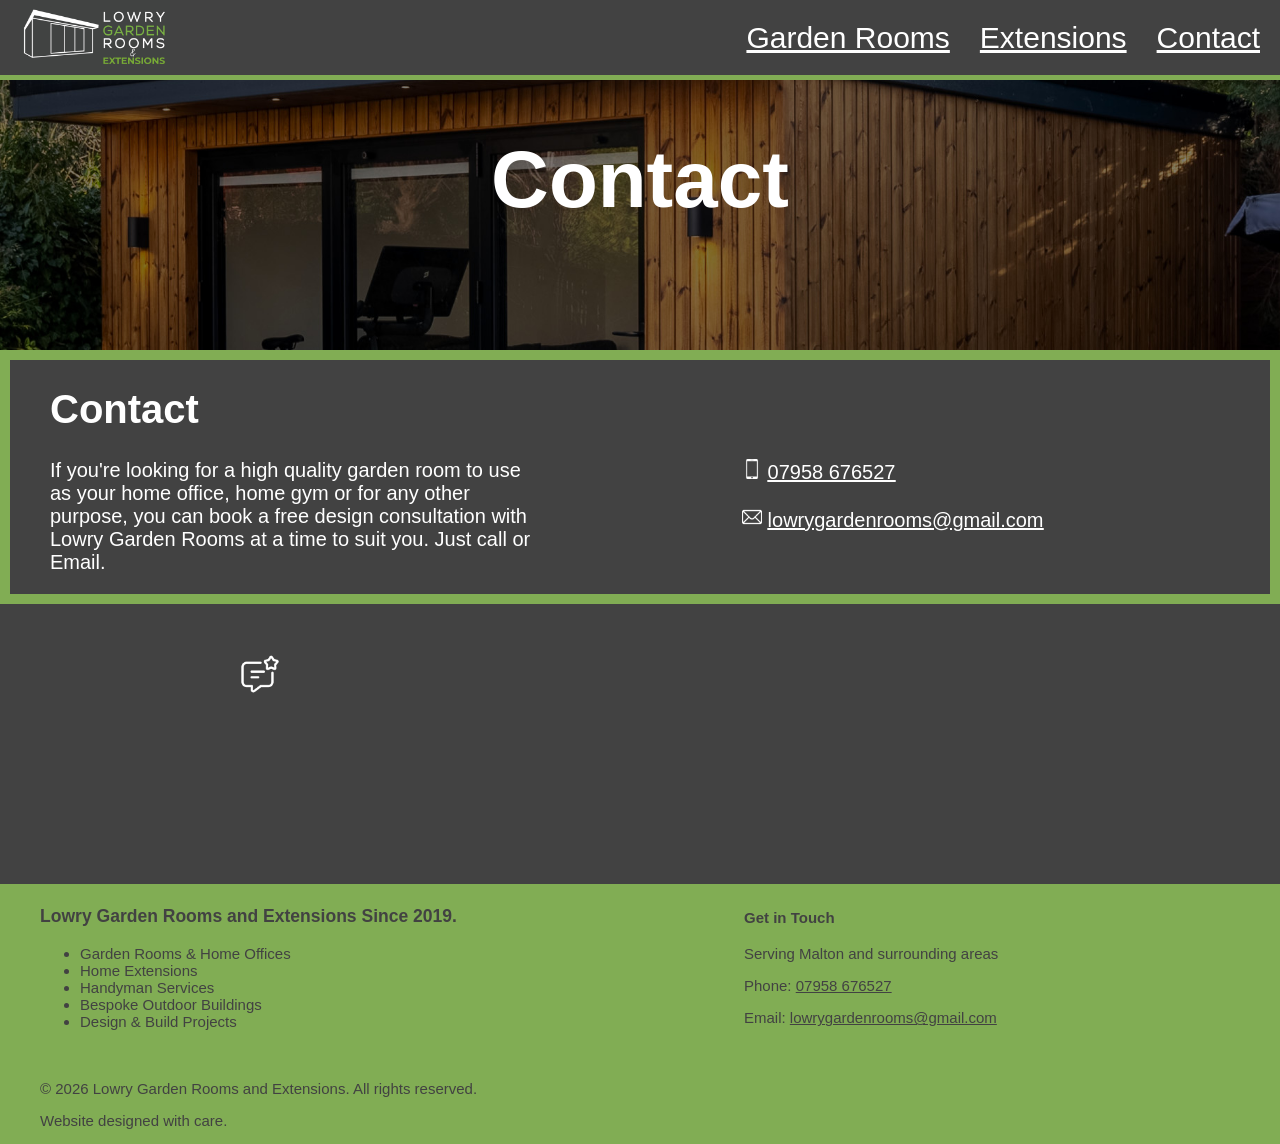
<file: contacts.html>
<!DOCTYPE html>
<html>
    <title>Lowry Garden Rooms and Extensions</title>
    <link rel="icon" type="image/x-icon" href="tabIcon.png"> 
<head>
  <link rel="stylesheet" href="header.css">
  <link rel="stylesheet" href="main.css">
  <link rel="stylesheet" href="reviews.css">
  <link rel="stylesheet" href="extensions.css">
  <link rel="stylesheet" href="contacts.css">

  <style>
    body {
      margin: 0;
      padding-top: 0px; /* prevents content from hiding behind header */
    }
  </style>
</head>
<body>
    <div class="header">
        <a href="index.html"><img src="logo3.png" alt="Logo"></a>
        <span class="headText">
            <span><a href="gardenRooms.html">Garden Rooms</a></span>
            <span><a href="extensions.html">Extensions</a></span>
            <span><a href="contacts.html">Contact</a></span>
        </span>
    </div>

    <div class="background5">
        <div class="contactBannerText">
            <h1>Contact</h1>
        </div>
    </div>
     <div class="contacts clearfix">
        <h1>Contact</h1>
        <div class="contactsLeft">
            If you're looking for a high quality garden room to use as your home office, home gym or for any
            other purpose, you can book a free design consultation with Lowry Garden Rooms at a time to
            suit you. Just call or Email.
        </div>

        <div class="contactsRight">
            <img src="phoneIcon.png" width="20px" height="20px" class="iconImage">  <u><a href="tel:07958 676527">07958 676527</a></u>
            <br> <br>
            <img src="mailIcon.png" width="20px" height="20px" class="iconImage">  <u><a href="mailto:lowrygardenrooms@gmail.com">lowrygardenrooms@gmail.com</a></u>
            <br> <br>
        </div>
    </div>
    </div>
    
    <section class="reviews">
        <img src="reviewIcon.png" height="40px" width="40px" class="iconImage">
        <div class="review">"We can highly recommend Lowry Garden Rooms."<br><span class="name">— Richard Lukey</span></div>
        <div class="review">"The tradesmen Luke has picked to work with are a testament to his high quality."<br><span class="name">— Andy Stevens</span></div>
        <div class="review">"A reliable company with a good work ethic. Excellent quality."<br><span class="name">— Barbara Howard</span></div>
    </section>

</body>
<footer class="site-footer">
    <div class="clearfix">
    <div class="contactsLeft">
      <h3>Lowry Garden Rooms and Extensions Since 2019.</h3>
      <ul>
        <li>Garden Rooms & Home Offices</li>
        <li>Home Extensions</li>
        <li>Handyman Services</li>
        <li>Bespoke Outdoor Buildings</li>
        <li>Design & Build Projects</li>
      </ul>
    </div>

    <div class="contactsRight">
      <h4>Get in Touch</h4>
      <p>Serving Malton and surrounding areas</p>
      <p>Phone: <a href="tel:07958 676527">07958 676527</a></p>
      <p>Email: <a href="mailto:lowrygardenrooms@gmail.com">lowrygardenrooms@gmail.com</a></p>
    </div>
    </div>
    <div class="footer-bottom">
        <p>&copy; 2026 Lowry Garden Rooms and Extensions. All rights reserved.</p>
        <p>Website designed with care.</p>

    </div>


</footer>

</html>
</file>
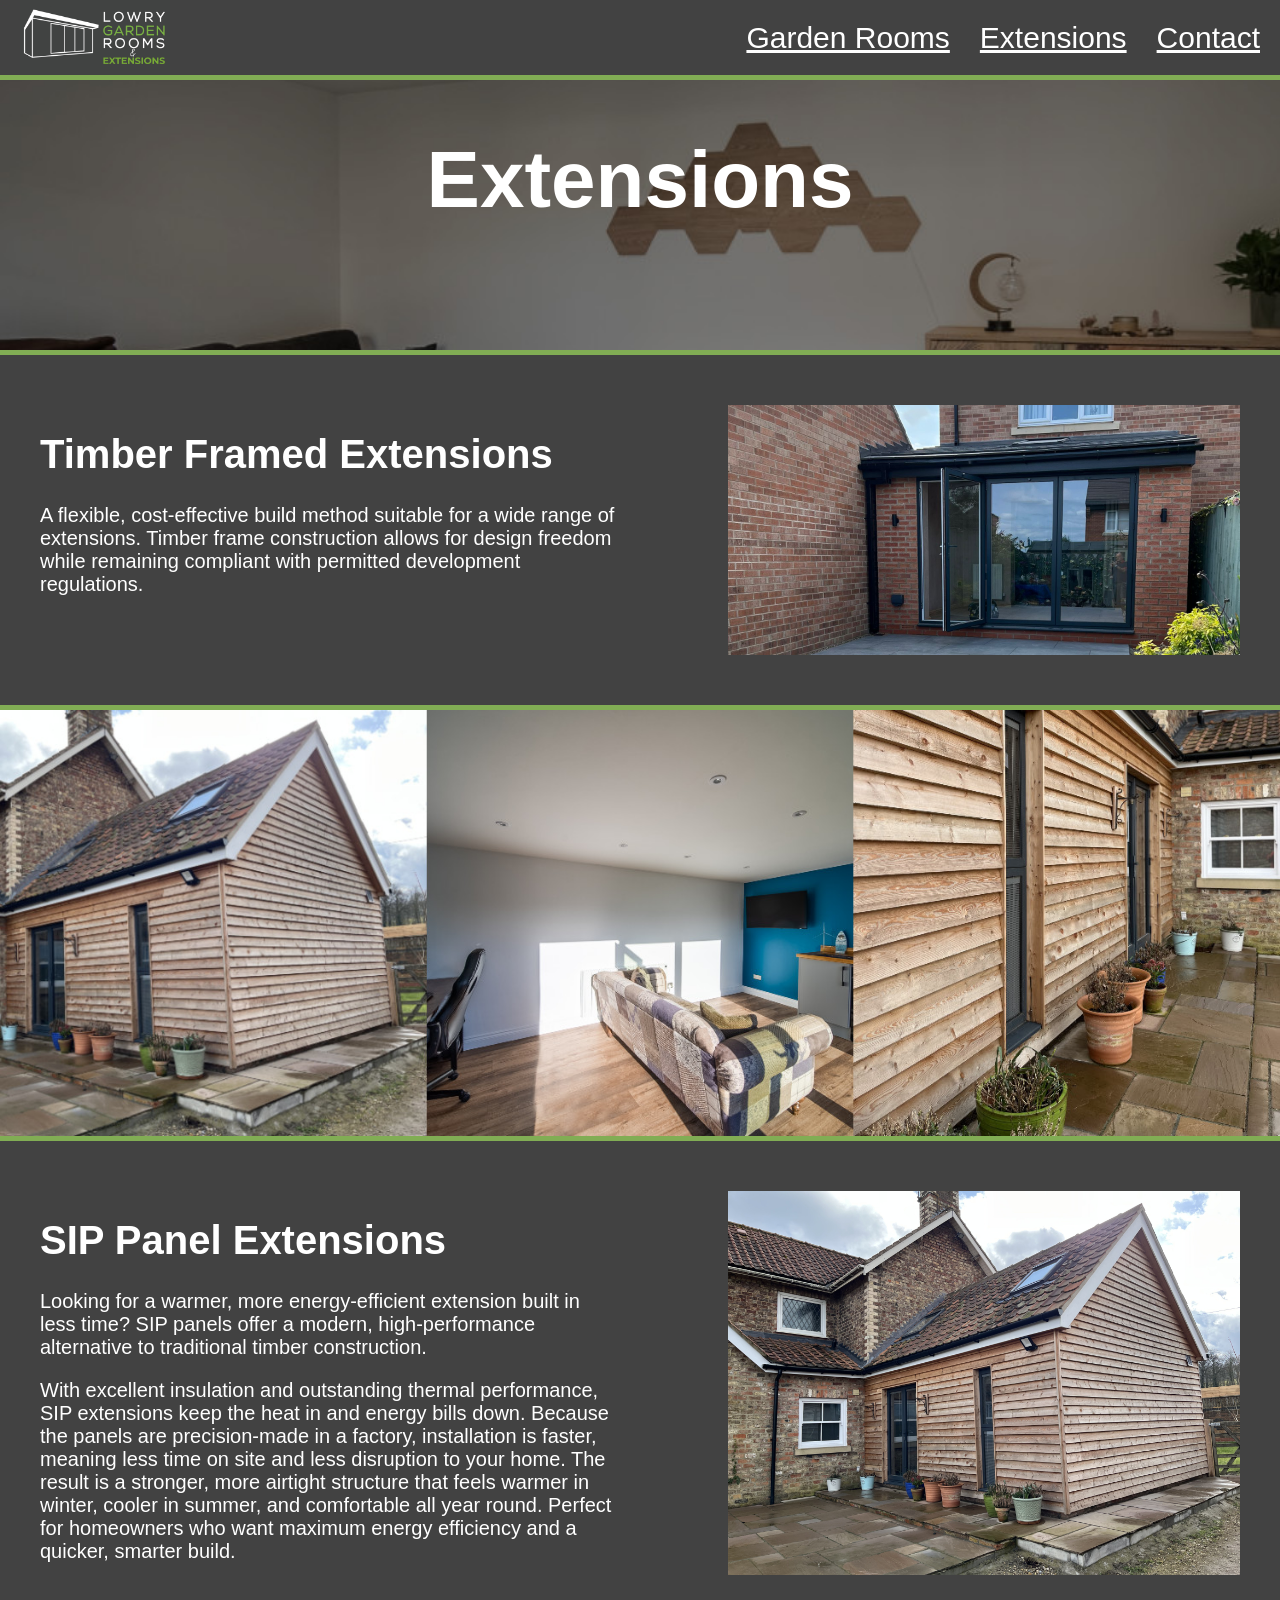
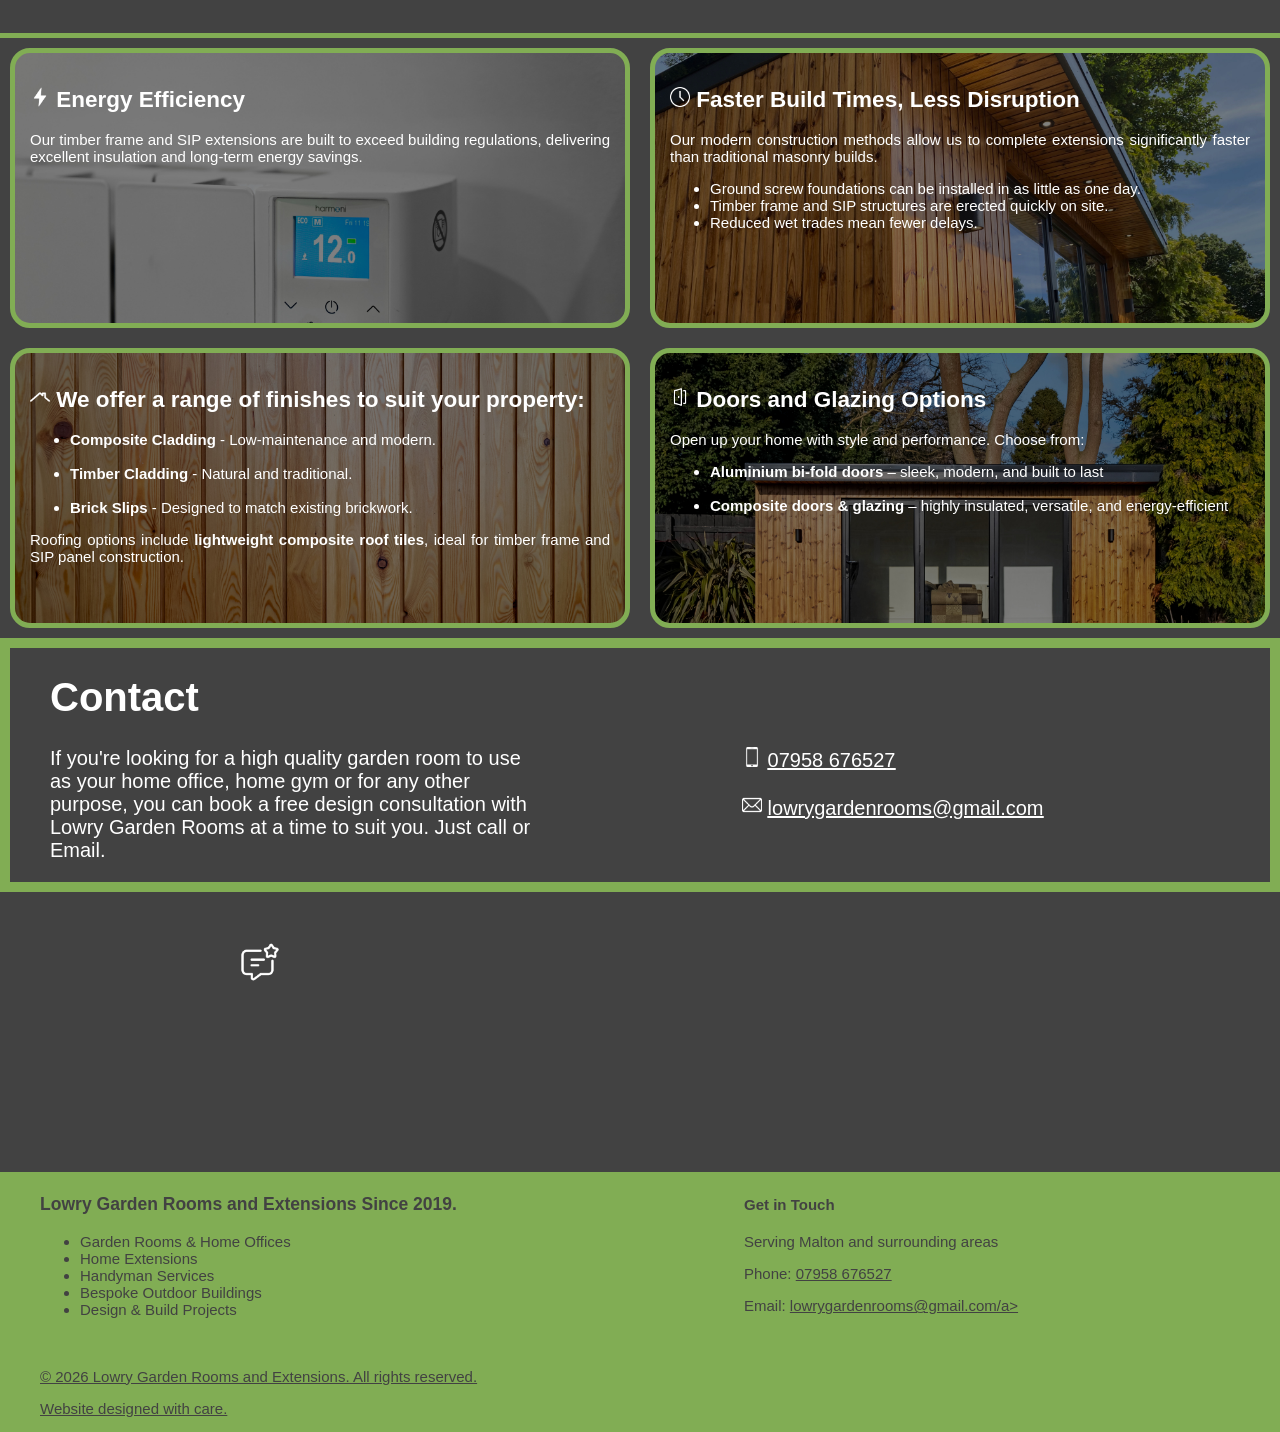
<file: extensions.html>
<!DOCTYPE html>
<html>
    <title>Lowry Garden Rooms and Extensions</title>
    <link rel="icon" type="image/x-icon" href="tabIcon.png"> 
<head>
  <link rel="stylesheet" href="header.css">
  <link rel="stylesheet" href="main.css">
  <link rel="stylesheet" href="reviews.css">
  <link rel="stylesheet" href="extensions.css">
  <link rel="stylesheet" href="contacts.css">



  <style>
    body {
      margin: 0;
      padding-top: 0px; /* prevents content from hiding behind header */
    }
  </style>
</head>
<body>
    <div class="header">
        <a href="index.html"><img src="logo3.png" alt="Logo"></a>
        <span class="headText">
            <span><a href="gardenRooms.html">Garden Rooms</a></span>
            <span><a href="extensions.html">Extensions</a></span>
            <span><a href="contacts.html">Contact</a></span>
        </span>
    </div>

    <div class="background4">
        <div class="contactBannerText">
            <h1>Extensions</h1>    
        </div>
    </div>

     <div class="content clearfix">
        <div class="contentText">
            <h1>Timber Framed Extensions</h1>
            A flexible, cost-effective build method suitable for a wide range of extensions. Timber frame
            construction allows for design freedom while remaining compliant with permitted development
            regulations.
        </div>
        <div><img class="contentImage" src="timberFramed.jpg" alt="Garden Room"></div>
    </div>

<div class="banner1">
  <img src="gallery/exBanner.jpg" alt="Banner">
</div>


    <div class="contentEX clearfix">
        <div class="contentText">
            <h1>SIP Panel Extensions</h1>
            <p>Looking for a warmer, more energy-efficient extension built in less time? SIP panels offer
            a modern, high-performance alternative to traditional timber construction.</p>

            <p>With excellent insulation and outstanding thermal performance, SIP extensions keep the
            heat in and energy bills down. Because the panels are precision-made in a factory,
            installation is faster, meaning less time on site and less disruption to your home.
            The result is a stronger, more airtight structure that feels warmer in winter, cooler in
            summer, and comfortable all year round.
            Perfect for homeowners who want maximum energy efficiency and a quicker, smarter
            build.</p>
        </div>
        <div><img class="contentImage" src="sipExtension.jpg" alt="Garden Room"></div>
    </div>
    <div>
        <div class="container1">
            <div class="box1"><h2><img src="energyIcon.png" width="20px" height="20px" class="iconImage"> Energy Efficiency</h2><p>Our timber frame and SIP extensions are built to exceed building regulations, delivering
            excellent insulation and long-term energy savings.</p></div>
            <div class="box2"><h2><img src="clockIcon.png" width="20px" height="20px" class="iconImage"> Faster Build Times, Less Disruption</h2><p>Our modern construction methods allow us to complete extensions significantly faster than
            traditional masonry builds.
            <ul>
                <li>Ground screw foundations can be installed in as little as one day.</li>
                <li>Timber frame and SIP structures are erected quickly on site.</li>
                <li>Reduced wet trades mean fewer delays.</li>
            </ul>
            </p></div>
        </div>
        <div class="container1">
            <div class="box4"><h2><img src="roofIcon.png" width="20px" height="20px" class="iconImage"> We offer a range of finishes to suit your property:</h2>
            <ul>
                <li><b>Composite Cladding</b> - Low-maintenance and modern.</li>
                <br>
                <li><b>Timber Cladding</b> - Natural and traditional.</li>
                <br>
                <li><b>Brick Slips</b> - Designed to match existing brickwork.</li>
            </ul>
            <p>Roofing options include <b>lightweight composite roof tiles</b>, ideal for timber frame and SIP panel
            construction.</p>

            </div>
            <div class="box3"><h2><img src="doorIcon.png" width="20px" height="20px" class="iconImage"> Doors and Glazing Options</h2><p>Open up your home with style and performance. Choose from:</p>
            <ul>
                <li><b>Aluminium bi-fold doors</b> – sleek, modern, and built to last</li>
                <br>
                <li><b>Composite doors & glazing</b> – highly insulated, versatile, and energy-efficient</li>
            </ul>
            </div>
        </div>
    </div>

    
 
     <div class="contacts clearfix">
        <h1>Contact</h1>
        <div class="contactsLeft">
            If you're looking for a high quality garden room to use as your home office, home gym or for any
            other purpose, you can book a free design consultation with Lowry Garden Rooms at a time to
            suit you. Just call or Email.
        </div>

        <div class="contactsRight">
            <img src="phoneIcon.png" width="20px" height="20px" class="iconImage">  <u><a href="tel:07958 676527">07958 676527</a></u>
            <br> <br>
            <img src="mailIcon.png" width="20px" height="20px" class="iconImage">  <u><a href="mailto:lowrygardenrooms@gmail.com">lowrygardenrooms@gmail.com</a></u>
            <br> <br>
        </div>
    </div>
    
    <section class="reviews">
        <img src="reviewIcon.png" height="40px" width="40px" class="iconImage">
        <div class="review">"We can highly recommend Lowry Garden Rooms."<br><span class="name">— Richard Lukey</span></div>
        <div class="review">"The tradesmen Luke has picked to work with are a testament to his high quality."<br><span class="name">— Andy Stevens</span></div>
        <div class="review">"A reliable company with a good work ethic. Excellent quality."<br><span class="name">— Barbara Howard</span></div>
    </section>



</body>
<footer class="site-footer">
    <div class="clearfix">
    <div class="contactsLeft">
      <h3>Lowry Garden Rooms and Extensions Since 2019.</h3>
      <ul>
        <li>Garden Rooms & Home Offices</li>
        <li>Home Extensions</li>
        <li>Handyman Services</li>
        <li>Bespoke Outdoor Buildings</li>
        <li>Design & Build Projects</li>
      </ul>
    </div>

    <div class="contactsRight">
      <h4>Get in Touch</h4>
      <p>Serving Malton and surrounding areas</p>
      <p>Phone: <a href="tel:07958 676527">07958 676527</a></p>
      <p>Email: <a href="mailto:lowrygardenrooms@gmail.com">lowrygardenrooms@gmail.com/a></p>
    </div>
    </div>
    <div class="footer-bottom">
        <p>&copy; 2026 Lowry Garden Rooms and Extensions. All rights reserved.</p>
        <p>Website designed with care.</p>

    </div>


</footer>

</html>
</file>
<file: header.css>
/* =======================
   HEADER STYLING
======================= */
.header {
  position: fixed;
  top: 0;
  left: 0;
  width: 100%;
  height: 80px;
  background-color: #424242;
  color: white;
  display: flex;
  align-items: center;      /* vertical centering */
  padding: 0 20px;          /* space inside header */
  box-sizing: border-box;   /* includes padding in width */
  z-index: 1000;
  gap: 20px;                /* optional spacing between logo and text */
  border-style: solid;
  border-color: #81ad54;
  border-bottom-width: 5px;
  border-top-width: 0px;
  border-left-width: 0px;
  border-right-width: 0px;
  
}

/* Logo sizing */
.header img {
  height: 75px;             /* matches header height */
  width: auto;              /* maintain aspect ratio */
  display: block;
}

/* Header text aligned right */
.headText {
    display: flex;
    flex-direction: row; /* stack vertically; use row for horizontal */
    gap: 30px; /* spacing between items */
    margin-left: auto; /* pushes all text to the right */
    font-size: 30px;
    text-decoration: none;
}
</file>
<file: main.css>
.background {
  min-width: 100%;

  background-image: url("image1.jpg");
  background-size: 100% cover;
  background-position: center;
  background-repeat: no-repeat;
  padding-top: 80px;
  color: white;
  position: absolute 80px;
  background-attachment: fixed;
  border-style: solid;
  border-color: #81ad54;
  border-bottom-width: 0px;
  border-top-width: 0px;
  border-left-width: 0px;
  border-right-width: 0px;
  

}

.backgroundDraft {
  width: 100%;
  max-width: 100%;
  height: 45%;
  min-height: 45vh;
  background-image: url("draftImage.jpg");
  background-size: cover;        /* fill the div */
  background-position: center;   /* center the image */
  background-repeat: no-repeat;
  padding-top: 40px;
  padding-left: 40px;
  padding-right: 40px;
  color: white;
  border-style: solid;
  border-color: #81ad54;
  border-bottom-width: 5px;
  border-top-width: 5px;
  border-left-width: 0px;
  border-right-width: 0px;
  box-sizing: border-box;
  font-size: 25px;
  padding-bottom: 40px;
}

.background1 {
  width: 100%;
  height: 70%;
  min-height: 70vh;
  background-image: url("image3.jpg");
  background-size: cover;        /* fill the div */
  background-position: center;   /* center the image */
  background-repeat: no-repeat;
  padding-top: 80px;
  color: white;
  position: absolute 80px;
  border-style: solid;
  border-color: #81ad54;
  border-bottom-width: 5px;
  border-top-width: 5px;
  border-left-width: 0px;
  border-right-width: 0px;
}

.background2 {
  width: 100%;
  height: 50%;
  min-height: 50vh;
  background-image: url("image4.jpg");
  background-size: cover;        /* fill the div */
  background-position: center;   /* center the image */
  background-repeat: no-repeat;
  padding-top: 80px;
  color: white;
  position: absolute 80px;
  border-style: solid;
  border-color: #81ad54;
  border-bottom-width: 0px;
  border-top-width: 5px;
  border-left-width: 0px;
  border-right-width: 0px;

}

.background3 {
  width: 100%;
  height: 30%;
  min-height: 30vh;
  background-image: url("gardenRoomsMain.jpg");
  background-size: cover;        /* fill the div */
  background-position: center;   /* center the image */
  background-repeat: no-repeat;
  padding-top: 80px;
  color: white;
  position: absolute 80px;
  background-attachment: fixed;
  border-style: solid;
  border-color: #81ad54;
  border-bottom-width: 5px;
  border-top-width: 0px;
  border-left-width: 0px;
  border-right-width: 0px;
  

}
.background4 {
  width: 100%;
  height: 30%;
  min-height: 30vh;
  background-image: url("extensionsMain.jpg");
  background-size: cover;        /* fill the div */
  background-position: center;   /* center the image */
  background-repeat: no-repeat;
  padding-top: 80px;
  color: white;
  position: absolute 80px;
  background-attachment: fixed;
  border-style: solid;
  border-color: #81ad54;
  border-bottom-width: 0px;
  border-top-width: 0px;
  border-left-width: 0px;
  border-right-width: 0px;
  

}

.backgroundContent {
  text-align: center;
  font-size: 40px;
}

.backgroundContent1 {
  padding-left: 40px;       /* text padding */
  max-width: 100%;   /* optional: keeps text readable */
  font-size: 30px;
  margin-top: -80px;
  
}

.backgroundContent {
  padding-left: 40px;
  padding-right: 40px;       /* text padding */
  max-width: 100%;   /* optional: keeps text readable */
  font-size: 30px;
}

body  {
    background-color: #424242;
    font-family: 'Montserrat', Tahoma, Arial, Helvetica, sans-serif;
}

/* Overlapping box */
.overlapBox {
  position: absolute;
  left: 20%;
  bottom: -60px;                   /* pushes it halfway out */
  transform: translateX(-50%);
  background: #81ad54;
  color: #333;
  padding-top: 15px;
  padding-bottom: 15px;
  padding-left: 25px;
  padding-right: 32px;
  border-radius: 60px;
  margin-bottom: -60px;
  font-size: 40px;
  
}

.content  {
    border-style: solid;
    border-color: #81ad54;
    border-top-width: 5px;
    border-bottom-width: 5px;
    border-left-width: 0px;
    border-right-width: 0px;
    padding-top: 50px;
    padding-bottom: 50px;
    font-size: 20px;
    color: white;  
    width: 100%;
}

.contentText {
  width: 45%;
  float: left;
  padding-left: 40px;
  padding-right: 20px;
  font-size: 20px;
}

.contentImage  {
  width: 40%;
  float: right;
  padding-left: 20px;
  padding-right: 40px;
}

.clearfix::after {
  content: "";
  display: block;
  clear: both;
}

.filler  {
  padding: 20px;
}

.contactsRight  {
  width: 40%;
  float: right;
  padding-left: 20px;
  padding-right: 40px;

}

.contactsLeft  {
  width: 40%;
  float: left;
  padding-right: 40px;
  padding-bottom: 20px;

}

.contacts  {
  padding-left: 40px;
  color: white;
  border-style: solid;
  border-color: #81ad54;
  border-width: 10px;
  font-size: 20px;
}

.site-footer  {
  color: #424242;
  background-color: #81ad54;
  border-style: solid;
  border-color: #81ad54;
  border-top-width: 5px;
  border-left-width: 0px;
  border-right-width: 0px;
  border-bottom-width: 0px;
  font-size: 15px;
  padding-left: 40px;
  box-shadow: 0 50vh 0 50vh #81ad54;
}

a  {
  color: inherit;
}

.banner1 {
  width: 100%;
}

.banner1 img {
  width: 100%;
  height: auto;
  display: block;
}
.ground1 {
  width: 100%;
  max-width: 100%;
  height: 45%;
  min-height: 45vh;
  background-image: url("ground1.jpg");
  background-size: cover;        /* fill the div */
  background-position: center;   /* center the image */
  background-repeat: no-repeat;
  padding-top: 40px;
  padding-left: 40px;
  padding-right: 40px;
  color: white;
  border-style: solid;
  border-color: #81ad54;
  border-bottom-width: 5px;
  border-top-width: 0px;
  border-left-width: 0px;
  border-right-width: 0px;
  box-sizing: border-box;
  font-size: 25px;
  padding-bottom: 40px;
}


.video-container {
  display: flex;
  justify-content: center;
  border-style: solid;
  border-color: #81ad54;
  border-bottom-width: 0px;
  border-top-width: 0px;
  border-left-width: 0px;
  border-right-width: 0px;
}

.video-container iframe {
  width: 100%;
  max-width: 800px;
  aspect-ratio: 16 / 9;
  border: none;
}
</file>
<file: reviews.css>
.reviews {
  padding-top: 50px;
  position: relative;
  max-width: 800px;
  height: 230px;
  margin: auto;
  overflow: hidden;
}

.review {
  position: absolute;
  width: 100%;
  opacity: 0;
  animation: rotateReviews 12s infinite;
  text-align: center;
  font-size: 1.1rem;
  font-size: 30px;
  color: white;
}

.review span {
  display: block;
  margin-top: 0.5rem;
  font-weight: bold;
}

.name  {
    color: #81ad54;
    font-size: 30px;
}

.iconImage  {
    position: relative;
    color: white;
    filter: invert(100%);
}



/* Stagger animation timing */
.review:nth-child(1) { animation-delay: 0s; }
.review:nth-child(2) { animation-delay: 4s; }
.review:nth-child(3) { animation-delay: 8s; }

@keyframes rotateReviews {
  0% { opacity: 0; }
  10% { opacity: 1; }
  30% { opacity: 1; }
  40% { opacity: 0; }
  100% { opacity: 0; }
}
</file>
<file: extensions.css>
.exbanner {
  width: 100%;
  height: 30%;
  min-height: 30vh;
  background-image: url("gallery/exBanner.png");
  background-size: cover;        /* fill the div */
  background-position: center;   /* center the image */
  background-repeat: no-repeat;
  padding-top: 80px;
  color: white;
  position: absolute 80px;
  border-style: solid;
  border-color: #81ad54;
  border-bottom-width: 0px;
  border-top-width: 0px;
  border-left-width: 0px;
  border-right-width: 0px;
}

.exbanner2 {
  width: 100%;
  height: 30%;
  min-height: 30vh;
  background-image: url("gallery/exBanner.png");
  background-size: cover;        /* fill the div */
  background-position: center;   /* center the image */
  background-repeat: no-repeat;
  padding-top: 80px;
  color: white;
  position: absolute 80px;
  border-style: solid;
  border-color: #81ad54;
  border-bottom-width: 0px;
  border-top-width: 5px;
  border-left-width: 0px;
  border-right-width: 0px;
}

.backgroundEx {
  width: 100%;
  max-width: 100%;
  height: 45%;
  min-height: 45vh;
  background-image: url("draftImage.jpg");
  background-size: cover;        /* fill the div */
  background-position: center;   /* center the image */
  background-repeat: no-repeat;
  padding-top: 40px;
  padding-left: 40px;
  padding-right: 40px;
  color: white;
  border-style: solid;
  border-color: #81ad54;
  border-bottom-width: 5px;
  border-top-width: 5px;
  border-left-width: 0px;
  border-right-width: 0px;
  box-sizing: border-box;
  font-size: 25px;
  padding-bottom: 40px;
}

  .container1 {
    display: flex;
    gap: 20px;
    padding: 10px;
  }


  .box1 {
    flex: 1;
    padding: 15px;
    height: 280px;
    color: white;
    text-align: justify;
    box-sizing: border-box;
    border-color: #81ad54;
    border-width: 5px;
    border-style: solid;
    border-radius: 20px;
    background-image: url('box1.jpg');
    font-size: 15px;
    background-size: cover;
  }

  .box2 {
    flex: 1;
    padding: 15px;
    height: 280px;
    color: white;
    text-align: justify;
    box-sizing: border-box;
    border-color: #81ad54;
    border-width: 5px;
    border-style: solid;
    border-radius: 20px;
    background-image: url('box2.jpg');
    font-size: 15px;
    background-size: cover;
  }

  .box3 {
    flex: 1;
    padding: 15px;
    height: 280px;
    color: white;
    text-align: justify;
    box-sizing: border-box;
    border-color: #81ad54;
    border-width: 5px;
    border-style: solid;
    border-radius: 20px;
    background-image: url('box3.jpg');
    font-size: 15px;
    background-size: cover;
  }

    .box4 {
    flex: 1;
    padding: 15px;
    height: 280px;
    color: white;
    text-align: justify;
    box-sizing: border-box;
    border-color: #81ad54;
    border-width: 5px;
    border-style: solid;
    border-radius: 20px;
    background-image: url('box4.jpg');
    font-size: 15px;
    background-size: cover;
  }

  .contentEX  {
    border-style: solid;
    border-color: #81ad54;
    border-top-width: 5px;
    border-bottom-width: 5px;
    border-left-width: 0px;
    border-right-width: 0px;
    padding-top: 50px;
    padding-bottom: 50px;
    font-size: 20px;
    color: white;  
    width: 100%;
}

.banner3 {
  width: 100%;
  border-style: solid;
  border-color: #81ad54;
  border-bottom-width: 0px;
  border-top-width: 5px;
  border-left-width: 0px;
  border-right-width: 0px;
}
</file>
<file: contacts.css>
.background5 {
  width: 100%;
  height: 30%;
  min-height: 30vh;
  background-image: url("contactsBanner.jpg");
  background-size: cover;        /* fill the div */
  background-position: center;   /* center the image */
  background-repeat: no-repeat;
  padding-top: 80px;
  color: white;
  position: absolute 80px;
  border-style: solid;
  border-color: #81ad54;
  border-bottom-width: 0px;
  border-top-width: 0px;
  border-left-width: 0px;
  border-right-width: 0px;
}

.contactBannerText {
  
  font-size: 40px;
  text-align: center;
}
</file>
